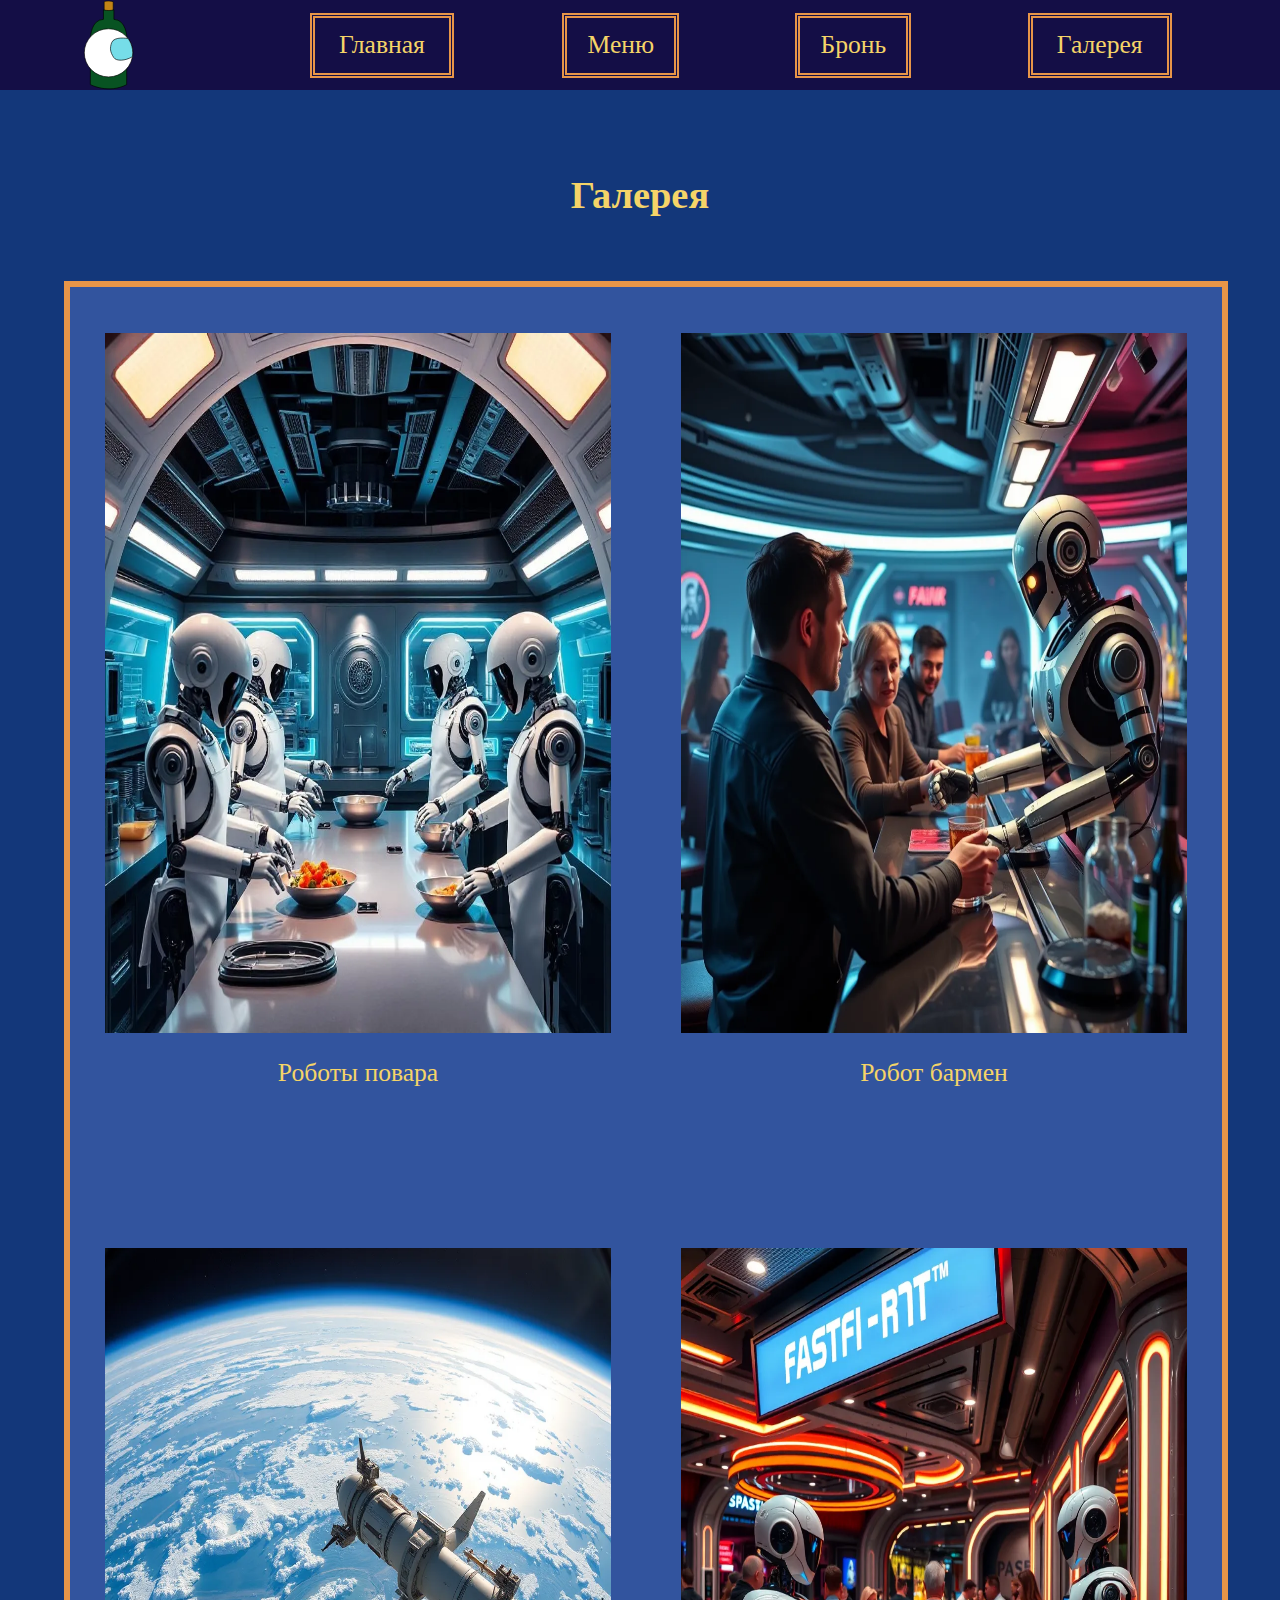
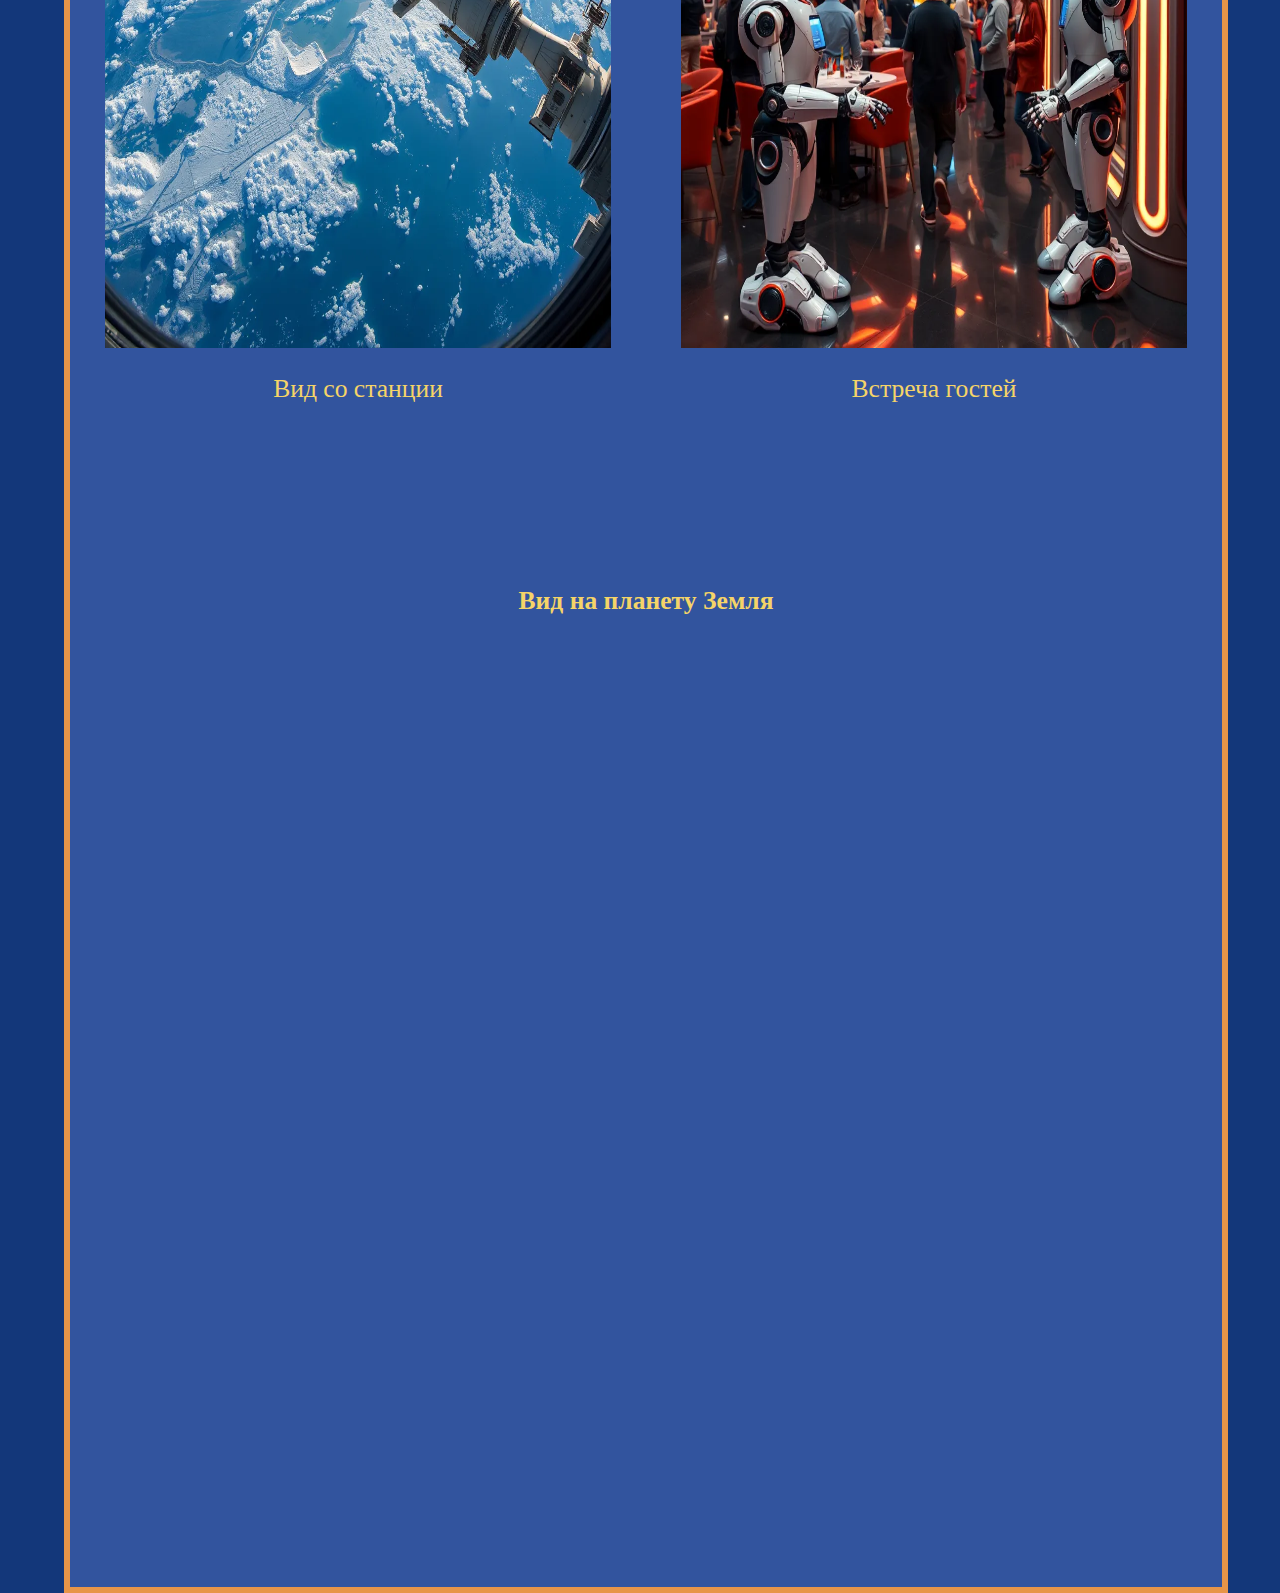
<file: gal.html>
<!DOCTYPE html>
<html>
    <head>
        <title>Space_Bar</title>
        <link rel="stylesheet" href="gal.css">
        <link rel="icon" href="лого.svg">
    </head>
    <body style="background-color:rgb(19, 55, 122)">
        <div class="shp">
            <img style="margin-left:6%" src="лого.svg">
            <div class="knop">
                <div>
                    <a href="index.html" class="gl">Главная</a>
                </div>
                <div>
                    <a href="menu.html" class="gl">Меню</a>
                </div>
                <div>
                    <a href="registr.html" class="gl">Бронь</a>
                </div>
                <div>
                    <a href="gal.html" class="gl">Галерея</a>
                </div>
            </div>
        </div>
        <div style="height:160px"></div>
        <h1 class="z">Галерея</h1>
        <div class="gal">
            <div style="margin-top:4%;width:100%;height:800px;display:flex;justify-content:space-around;">
                <div class="f">
                    <image style="width:100%;height:700px;" src="Галерея/image.webp"></image>
                    <p style="display:flex;justify-content:center;font-size:2vw;font-family:verdana black;color:rgb(245, 212, 104)">Роботы повара</p>
                </div>
                <div class="f">
                    <image style="width:100%;height:700px;" src="Галерея/image (1).webp"></image>
                    <p style="display:flex;justify-content:center;font-size:2vw;font-family:verdana black;color:rgb(245, 212, 104)">Робот бармен</p>
                </div>
            </div>
            <div style="margin-top:10%;width:100%;height:800px;display:flex;justify-content:space-around;">
                <div class="f">
                    <image style="width:100%;height:700px;" src="Галерея/image (2).webp"></image>
                    <p style="display:flex;justify-content:center;font-size:2vw;font-family:verdana black;color:rgb(245, 212, 104)">Вид со станции</p>
                </div>
                <div class="f">
                    <image style="width:100%;height:700px;" src="Галерея/image (3).webp"></image>
                    <p style="display:flex;justify-content:center;font-size:2vw;font-family:verdana black;color:rgb(245, 212, 104)">Встреча гостей</p>
                </div>
            </div>
            <h1 class="z_v">Вид на планету Земля</h1>
            <div class="v">
                <iframe
                  width="80%"
                  height="605"
                  src="https://rutube.ru/play/embed/393764c47ca7a93a718d711e2ce8f8fd"
                  frameBorder="0"
                  allow="clipboard-write; autoplay"
                  webkitAllowFullScreen
                  mozallowfullscreen
                  allowFullScreen
                ></iframe>
              </div>
        </div>
    </body>
</file>
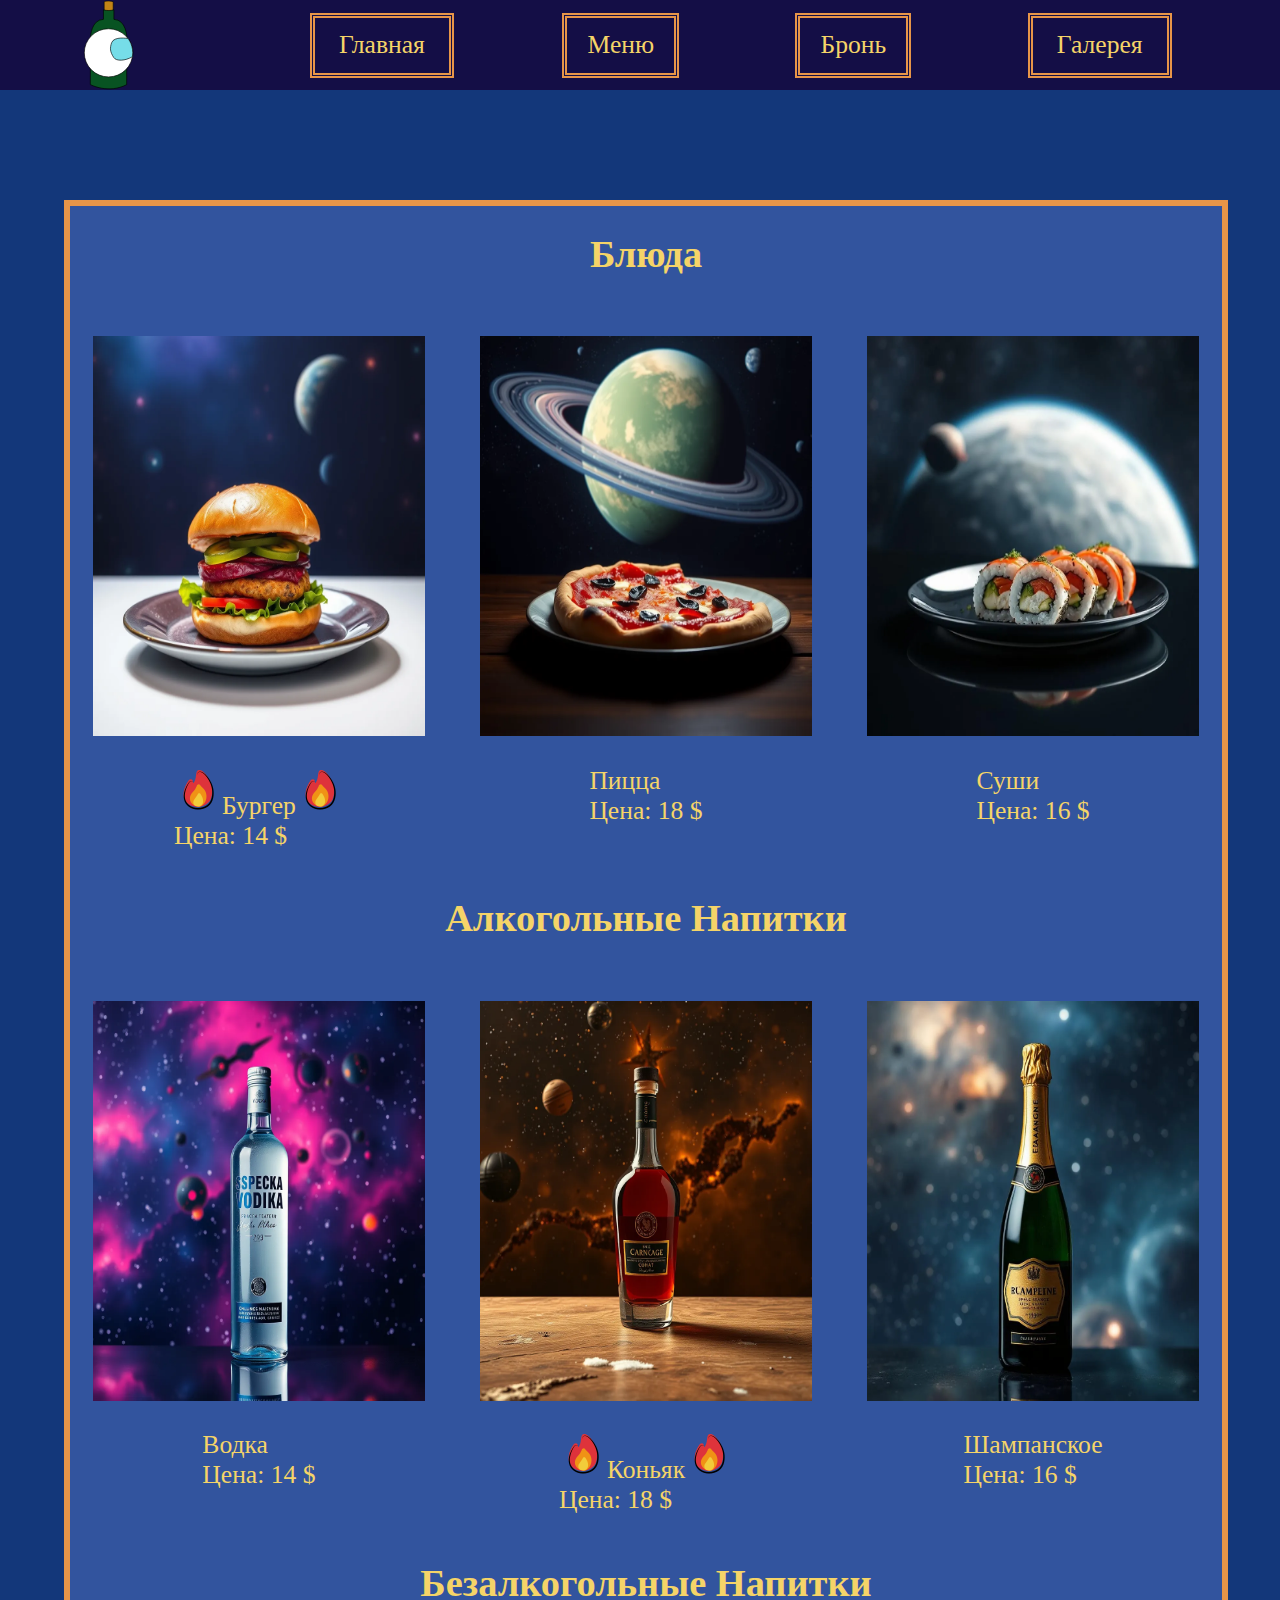
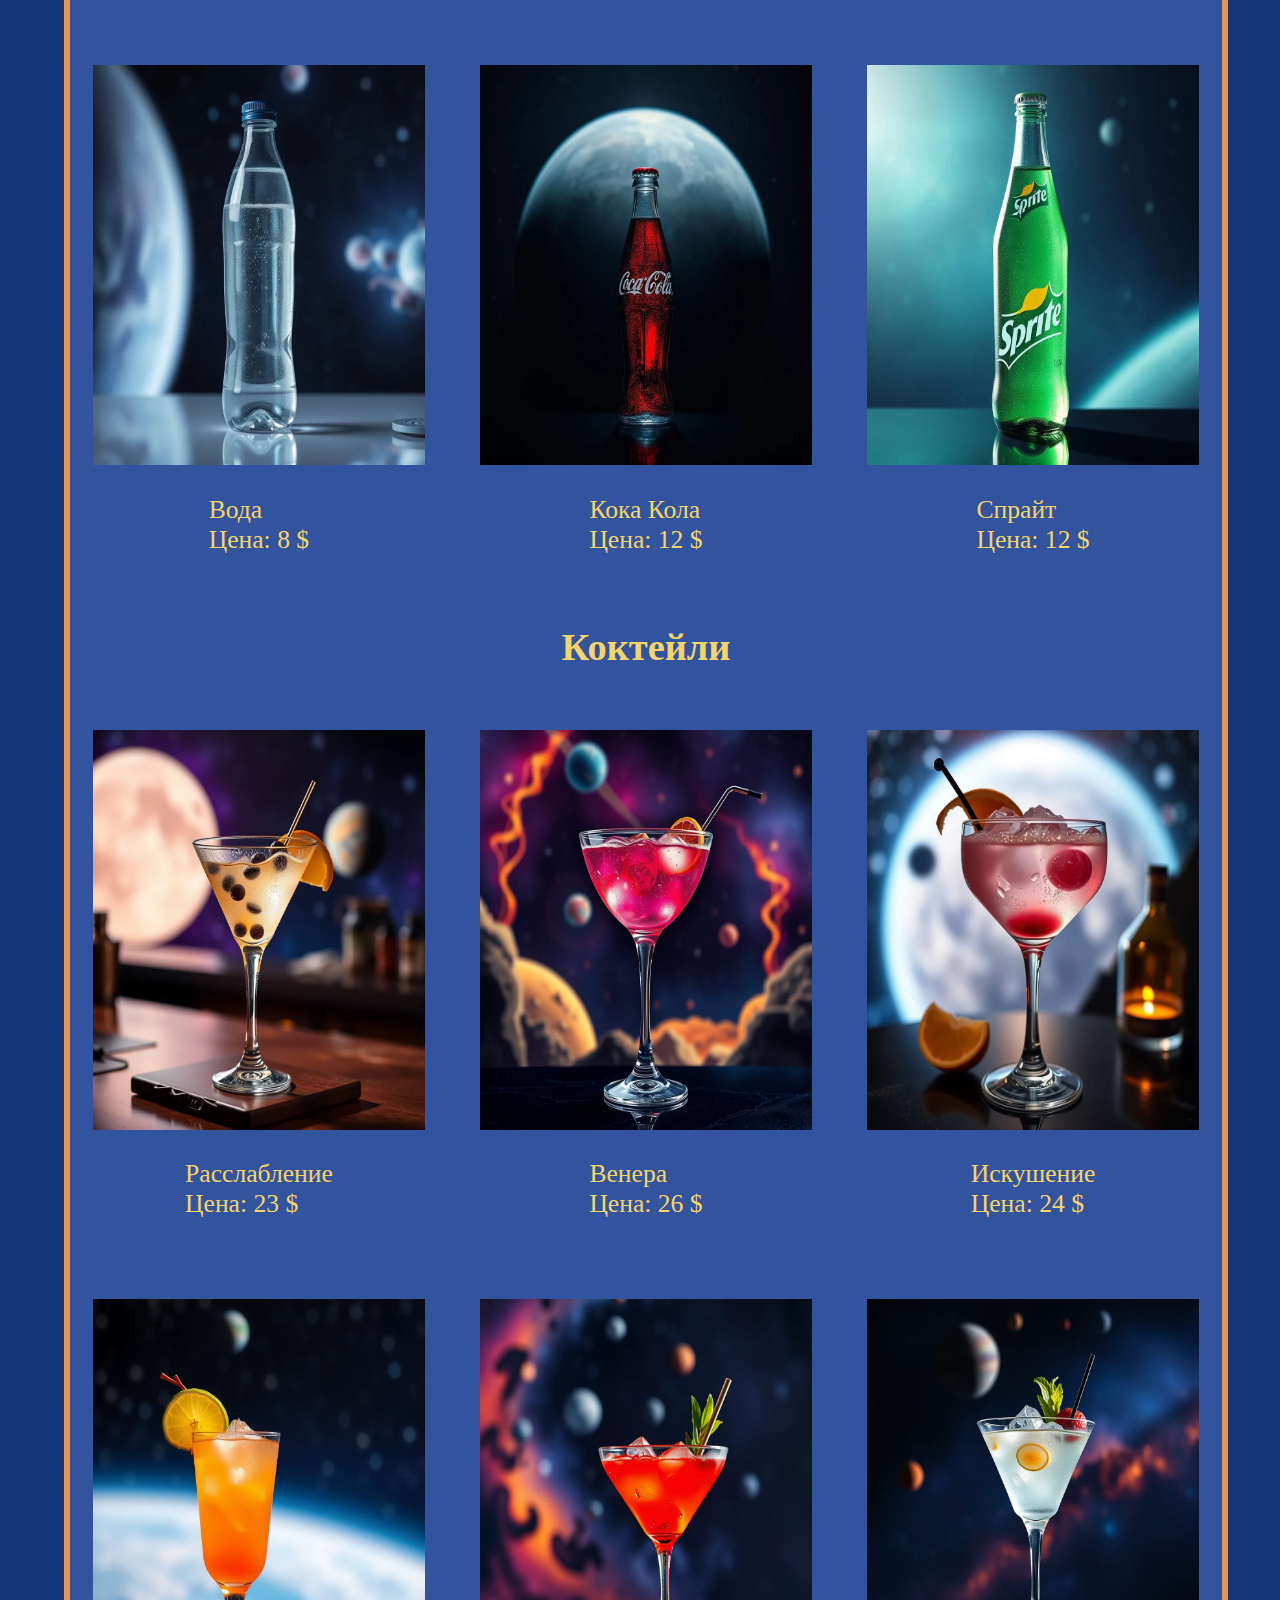
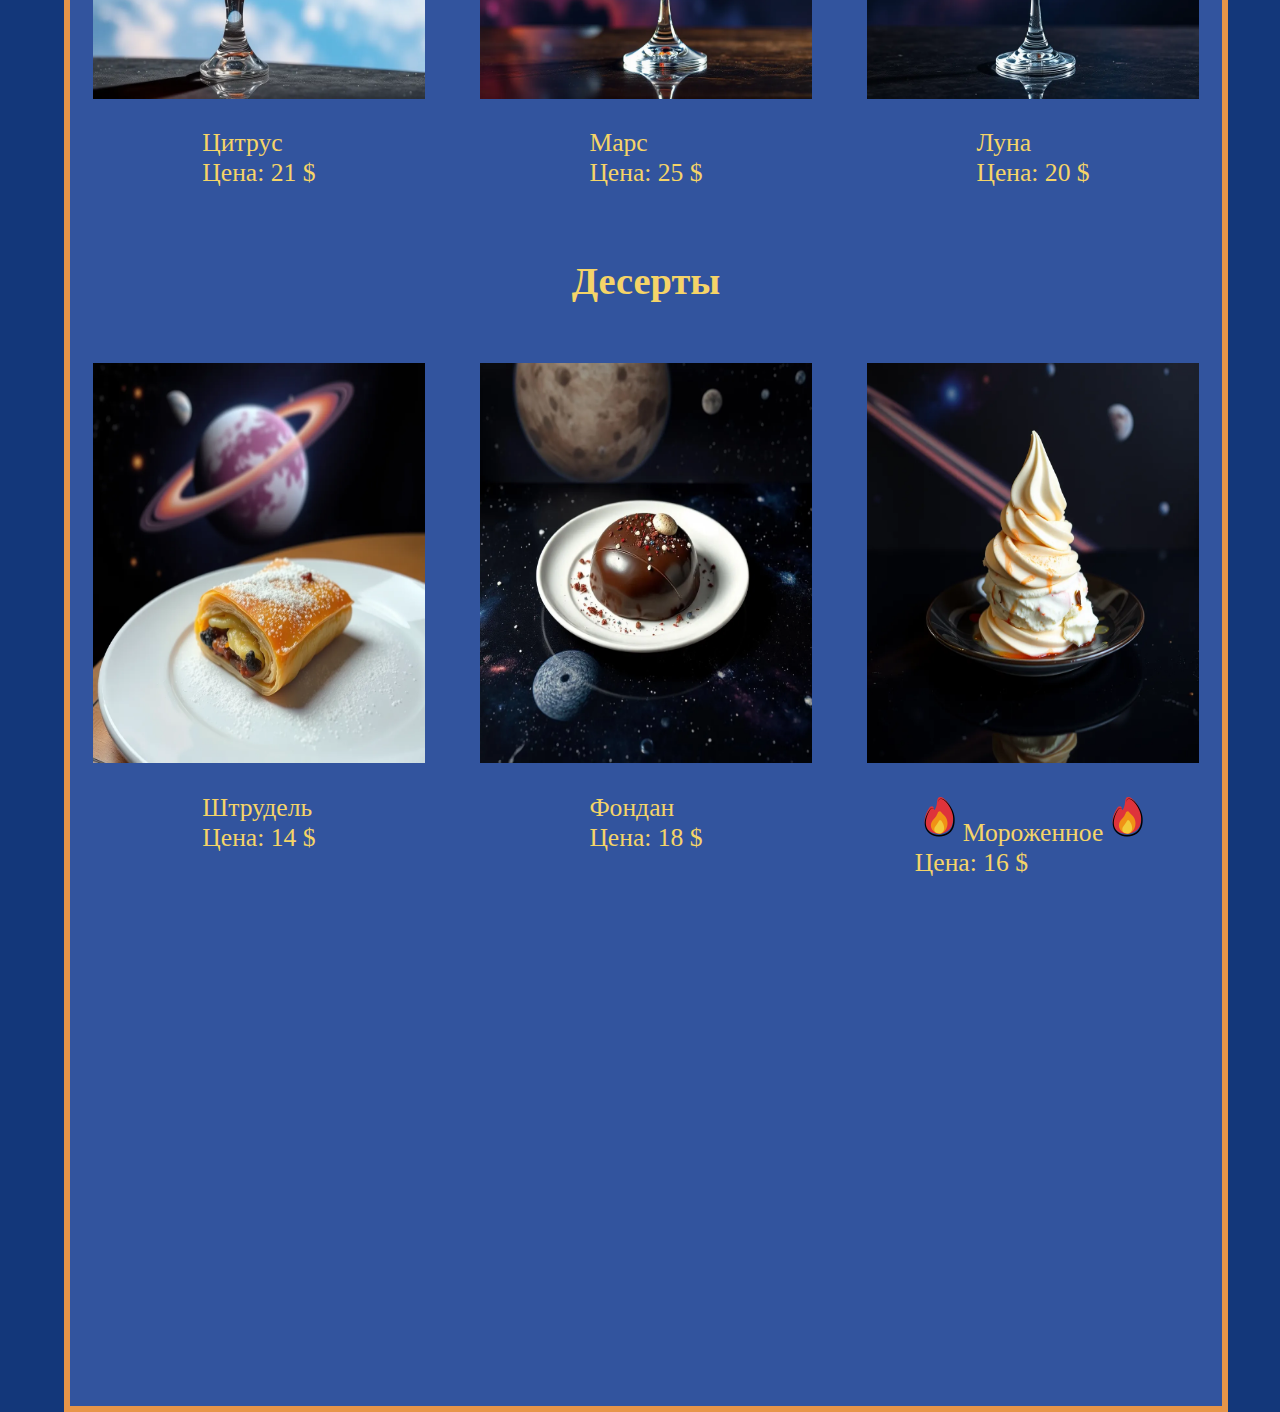
<file: menu.html>
<!DOCTYPE html>
<html>
    <head>
        <title>Space_Bar</title>
        <link rel="stylesheet" href="menu.css">
        <link rel="icon" href="лого.svg">
    </head>
    <body style="background-color:rgb(19, 55, 122)">
    
    
        <div class="shp">
            <img style="margin-left:6%" src="лого.svg">
            <div class="knop">
                <div>
                    <a href="index.html" class="gl">Главная</a>
                </div>
                <div>
                    <a href="menu.html" class="gl">Меню</a>
                </div>
                <div>
                    <a href="registr.html" class="gl">Бронь</a>
                </div>
                <div>
                    <a href="gal.html" class="gl">Галерея</a>
                </div>
            </div>
        </div>
        
        <div style="height:200px"></div>
        <div class="menu">
            <div class="m">
                <h1 style="font-size:3vw;font-family:verdana black;color:rgb(245, 212, 104);">Блюда</h1>
                <div style="margin-top:3%;margin-bottom:3%;float:left;width:96%;height:500px;display:flex;justify-content:space-between;">
                    <div style="float:left;width:30%;height:500px;">
                        <image style="width:100%;height:400px;" src="Блюда/image.webp"></image>
                        <p style="display:flex;justify-content:center;font-size:2vw;font-family:verdana black;color:rgb(245, 212, 104)">
                            <label><image class="l_b" src="icons8-огонь-48.png"></image>Бургер<image class="p_b" src="icons8-огонь-48.png"></image><br>Цена: 14 $</label>
                        </p>
                    </div>
                    <div style="float:left;width:30%;height:500px;">
                        <image style="width:100%;height:400px;" src="Блюда/image (1).webp"></image>
                        <p style="display:flex;justify-content:center;font-size:2vw;font-family:verdana black;color:rgb(245, 212, 104)">Пицца<br>Цена: 18 $</p></div>
                    <div style="float:left;width:30%;height:500px;">
                        <image style="width:100%;height:400px;" src="Блюда/image (2).webp"></image>
                        <p style="display:flex;justify-content:center;font-size:2vw;font-family:verdana black;color:rgb(245, 212, 104)">Суши<br>Цена: 16 $</p></div>
                </div>
                <h1 style="font-size:3vw;font-family:verdana black;color:rgb(245, 212, 104);">Алкогольные Напитки</h1>
                <div style="margin-top:3%;margin-bottom:3%;float:left;width:96%;height:500px;display:flex;justify-content:space-between;">
                    <div style="float:left;width:30%;height:500px;">
                        <image style="width:100%;height:400px;" src="Меню/image.webp"></image>
                        <p style="display:flex;justify-content:center;font-size:2vw;font-family:verdana black;color:rgb(245, 212, 104)">Водка<br>Цена: 14 $</p>
                    </div>
                    <div style="float:left;width:30%;height:500px;">
                        <image style="width:100%;height:400px;" src="Меню/image (1).webp"></image>
                        <p style="display:flex;justify-content:center;font-size:2vw;font-family:verdana black;color:rgb(245, 212, 104)">
                            <label><image class="l" src="icons8-огонь-48.png"></image>Коньяк<image class="p" src="icons8-огонь-48.png"></image><br>Цена: 18 $</label>
                        </p>
                    </div>
                    <div style="float:left;width:30%;height:500px;">
                        <image style="width:100%;height:400px;" src="Меню/image (9).webp"></image>
                        <p style="display:flex;justify-content:center;font-size:2vw;font-family:verdana black;color:rgb(245, 212, 104)">Шампанское<br>Цена: 16 $</p></div>
                </div>
                <h1 style="font-size:3vw;font-family:verdana black;color:rgb(245, 212, 104);">Безалкогольные Напитки</h1>
                <div style="margin-top:3%;margin-bottom:3%;float:left;width:96%;height:500px;display:flex;justify-content:space-between;">
                    <div style="float:left;width:30%;height:500px;">
                        <image style="width:100%;height:400px;" src="Меню/image (2).webp"></image>
                        <p style="display:flex;justify-content:center;font-size:2vw;font-family:verdana black;color:rgb(245, 212, 104)">Вода<br>Цена: 8 $</p>
                    </div>
                    <div style="float:left;width:30%;height:500px;">
                        <image style="width:100%;height:400px;" src="Меню/image (10).webp"></image>
                        <p style="display:flex;justify-content:center;font-size:2vw;font-family:verdana black;color:rgb(245, 212, 104)">Кока Кола<br>Цена: 12 $</p></div>
                    <div style="float:left;width:30%;height:500px;">
                        <image style="width:100%;height:400px;" src="Меню/image (11).webp"></image>
                        <p style="display:flex;justify-content:center;font-size:2vw;font-family:verdana black;color:rgb(245, 212, 104)">Спрайт<br>Цена: 12 $</p></div>
                </div>
                <h1 style="font-size:3vw;font-family:verdana black;color:rgb(245, 212, 104);">Коктейли</h1>
                <div style="margin-top:3%;margin-bottom:3%;float:left;width:96%;height:500px;display:flex;justify-content:space-between;">
                    <div style="float:left;width:30%;height:500px;">
                        <image style="width:100%;height:400px;" src="Меню/image (3).webp"></image>
                        <p style="display:flex;justify-content:center;font-size:2vw;font-family:verdana black;color:rgb(245, 212, 104)">Расслабление<br>Цена: 23 $</p>
                    </div>
                    <div style="float:left;width:30%;height:500px;">
                        <image style="width:100%;height:400px;" src="Меню/image (4).webp"></image>
                        <p style="display:flex;justify-content:center;font-size:2vw;font-family:verdana black;color:rgb(245, 212, 104)">Венера<br>Цена: 26 $</p></div>
                    <div style="float:left;width:30%;height:500px;">
                        <image style="width:100%;height:400px;" src="Меню/image (5).webp"></image>
                        <p style="display:flex;justify-content:center;font-size:2vw;font-family:verdana black;color:rgb(245, 212, 104)">Искушение<br>Цена: 24 $</p></div>
                </div>
                <div style="margin-top:3%;margin-bottom:3%;float:left;width:96%;height:500px;display:flex;justify-content:space-between;">
                    <div style="float:left;width:30%;height:500px;">
                        <image style="width:100%;height:400px;" src="Меню/image (6).webp"></image>
                        <p style="display:flex;justify-content:center;font-size:2vw;font-family:verdana black;color:rgb(245, 212, 104)">Цитрус<br>Цена: 21 $</p>
                    </div>
                    <div style="float:left;width:30%;height:500px;">
                        <image style="width:100%;height:400px;" src="Меню/image (7).webp"></image>
                        <p style="display:flex;justify-content:center;font-size:2vw;font-family:verdana black;color:rgb(245, 212, 104)">Марс<br>Цена: 25 $</p></div>
                    <div style="float:left;width:30%;height:500px;">
                        <image style="width:100%;height:400px;" src="Меню/image (8).webp"></image>
                        <p style="display:flex;justify-content:center;font-size:2vw;font-family:verdana black;color:rgb(245, 212, 104)">Луна<br>Цена: 20 $</p></div>
                </div>
                <h1 style="font-size:3vw;font-family:verdana black;color:rgb(245, 212, 104);">Десерты</h1>
                <div style="margin-top:3%;margin-bottom:3%;float:left;width:96%;height:500px;display:flex;justify-content:space-between;">
                    <div style="float:left;width:30%;height:500px;">
                        <image style="width:100%;height:400px;" src="Блюда/image (3).webp"></image>
                        <p style="display:flex;justify-content:center;font-size:2vw;font-family:verdana black;color:rgb(245, 212, 104)">Штрудель<br>Цена: 14 $</p>
                    </div>
                    <div style="float:left;width:30%;height:500px;">
                        <image style="width:100%;height:400px;" src="Блюда/image (4).webp"></image>
                        <p style="display:flex;justify-content:center;font-size:2vw;font-family:verdana black;color:rgb(245, 212, 104)">Фондан<br>Цена: 18 $</p></div>
                    <div style="float:left;width:30%;height:500px;">
                        <image style="width:100%;height:400px;" src="Блюда/image (5).webp"></image>
                        <p style="display:flex;justify-content:center;font-size:2vw;font-family:verdana black;color:rgb(245, 212, 104)">
                            <label><image class="l_d" src="icons8-огонь-48.png"></image>Мороженное<image class="p_d" src="icons8-огонь-48.png"></image><br>Цена: 16 $</label>
                        </p>
                    </div>
                </div>
            </div>
        </div>
    </body>
</file>
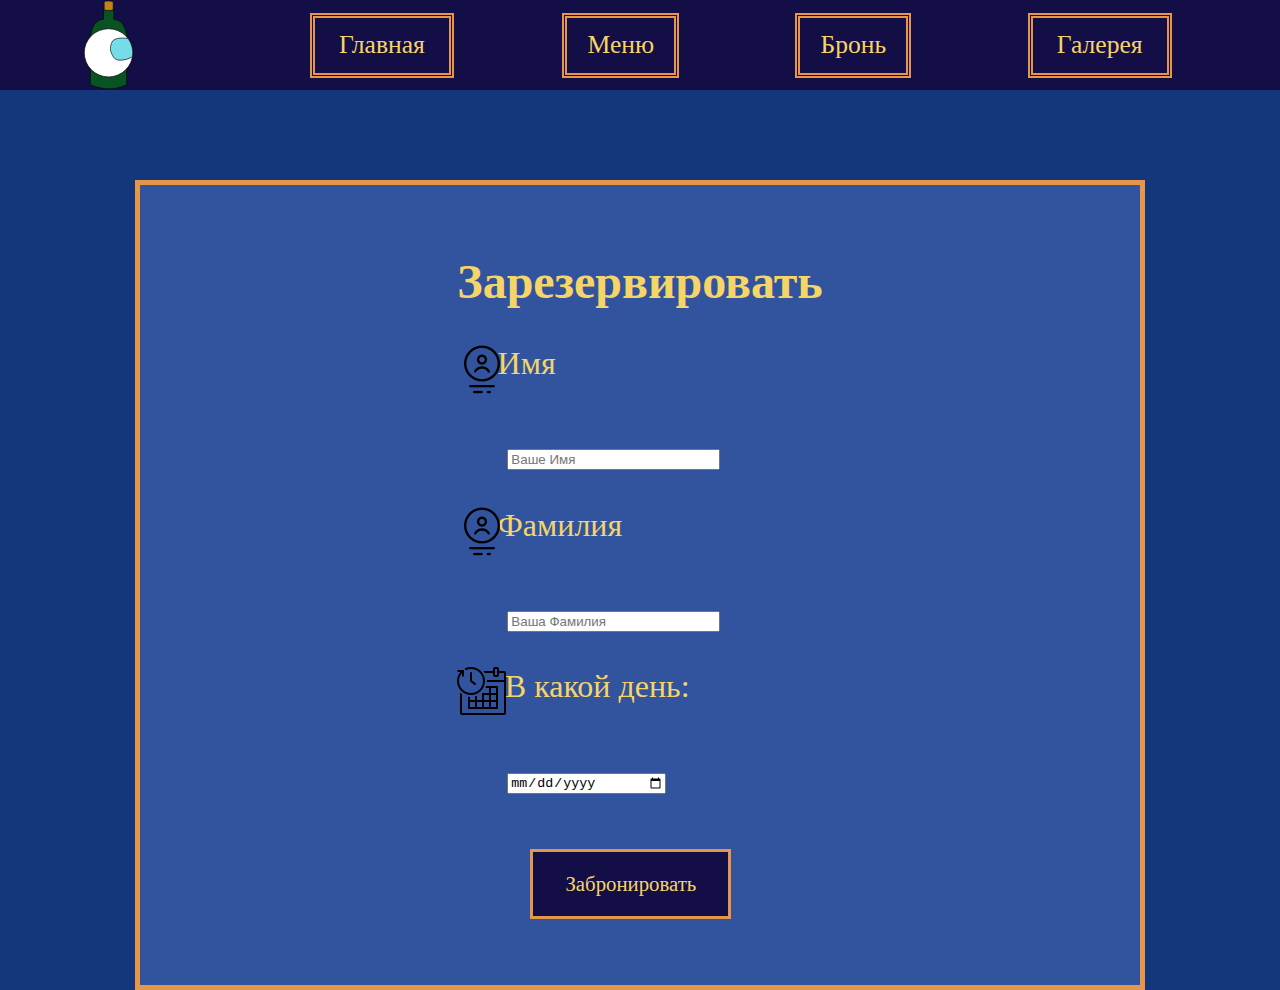
<file: registr.html>
<!DOCTYPE html>
<html>
    <head>
        <title>Registration</title>
        <link rel="stylesheet" href="registr.css">
        <link rel="icon" href="лого.svg">
    </head>
    <body style="background-color:rgb(19, 55, 122)">
        <div class="shp">
            <img style="margin-left:6%" src="лого.svg">
            <div class="knop">
                <div>
                    <a href="index.html" class="gl">Главная</a>
                </div>
                <div>
                    <a href="menu.html" class="gl">Меню</a>
                </div>
                <div>
                    <a href="registr.html" class="gl">Бронь</a>
                </div>
                <div>
                    <a href="gal.html" class="gl">Галерея</a>
                </div>
            </div>
        </div>
        <div style="height:180px"></div>
        <div class="rasp">
        <div class="reg">
            <div>
                <form action="https://vk.com/">
                    <h1 style="font-size:300%;font-family:verdana black;color:rgb(245, 212, 104);">Зарезервировать</h1>
                    <p style="margin-left:11%;margin-top:10%;font-size:200%;font-family:verdana black;color:rgb(245, 212, 104);">Имя</p>
                    <label><image class="name" src="icons8-имя-50.png"></image><input type="text" style="width:16vw" placeholder="Ваше Имя"></label>
                    <br>
                    <p style="margin-left:11%;margin-top:10%;font-size:200%;font-family:verdana black;color:rgb(245, 212, 104);">Фамилия</p>
                    <label><image class="surname" src="icons8-имя-50.png"></image><input type="password" style="width:16vw" placeholder="Ваша Фамилия"></label>
                    <br>
                    <p style="margin-left:13%;margin-top:10%;font-size:200%;font-family:verdana black;color:rgb(245, 212, 104);">В какой день:</p>
                    <label><image class="dat" src="icons8-время-вышло-50.png"></image><input style="margin-top:2%;width:12vw;" type="date"></label>
                    <br>
                    <input type="submit" class="but" value="Забронировать">
                </form>
            </div>
        </div>
        </div>
    </body>
</file>
<file: gal.css>
body{margin:0 auto}
.shp{
    display:flex;
    justify-content:flex-start;
    width:100%;
    height:90px;
    background-color:rgb(20, 14, 70);
    position:fixed;
}
.knop{
    width:90%;
    margin-left:1%;
    margin-top:0%;
    display:flex;
    justify-content:space-evenly;
    align-items:center;
    font-family:verdana black;
}
.gl{
    display:flex;
    justify-content:center;
    align-items:center;
    width:140%;
    height:55px;
    border:5px double rgb(231, 149, 72);
    text-decoration:none;
    background-color:rgb(20, 14, 70);
    color:rgb(245, 212, 104);
    font-size:2vw;
}
.gal{
    margin-left:5%;
    width:90%;
    height:2900px;
    border:6px solid rgb(231, 149, 72);
    background-color:rgb(50, 84, 158);
}
.z{
    margin-top:1%;
    margin-bottom:5%;
    font-size:3vw;
    display:flex;
    justify-content:center;
    font-family:verdana black;
    color:rgb(245, 212, 104);
}
.z_v{
    margin-top:12%;
    margin-bottom:-10%;
    font-size:2vw;
    display:flex;
    justify-content:center;
    font-family:verdana black;
    color:rgb(245, 212, 104);
}
.f{
    width:44%;
    height:800px;
    float:left;
    display:flex;
    justify-content:flex-start;
    flex-direction:column;
}
.v{
    margin-top:12%;
    display:flex;
    justify-content:center;
}
</file>
<file: menu.css>
body{margin:0 auto}
.shp{
    display:flex;
    justify-content:flex-start;
    width:100%;
    height:90px;
    background-color:rgb(20, 14, 70);
    position:fixed;
}
.knop{
    width:90%;
    margin-left:1%;
    margin-top:0%;
    display:flex;
    justify-content:space-evenly;
    align-items:center;
    font-family:verdana black;
}
.gl{
    display:flex;
    justify-content:center;
    align-items:center;
    width:140%;
    height:55px;
    border:5px double rgb(231, 149, 72);
    text-decoration:none;
    background-color:rgb(20, 14, 70);
    color:rgb(245, 212, 104);
    font-size:2vw;
}
.menu{
    margin-left:5%;
    width:90%;
    height:4400px;
    border:6px solid rgb(231, 149, 72);
    background-color:rgb(50, 84, 158);
}
.m{
    width:100%;
    height:990px;
    display:flex;
    justify-content:center;
    flex-wrap:wrap;
}
.l{
    height:48px;
    width:48px;
    position:relative;
    left:0px;
    top:0px;
}
.p{
    height:48px;
    width:48px;
    position:relative;
    left:0px;
    top:0px;
}
.l_b{
    height:48px;
    width:48px;
    position:relative;
    left:0px;
    top:0px;
}
.p_b{
    height:48px;
    width:48px;
    position:relative;
    left:0px;
    top:0px;
}
.l_d{
    height:48px;
    width:48px;
    position:relative;
    left:0px;
    top:0px;
}
.p_d{
    height:48px;
    width:48px;
    position:relative;
    left:0px;
    top:0px;
}
</file>
<file: registr.css>
body{margin:0 auto}
.shp{
    display:flex;
    justify-content:flex-start;
    width:100%;
    height:90px;
    background-color:rgb(20, 14, 70);
    position:fixed;
}
.knop{
    width:90%;
    margin-left:1%;
    margin-top:0%;
    display:flex;
    justify-content:space-evenly;
    align-items:center;
    font-family:verdana black;
}
.gl{
    display:flex;
    justify-content:center;
    align-items:center;
    width:140%;
    height:55px;
    border:5px double rgb(231, 149, 72);
    text-decoration:none;
    background-color:rgb(20, 14, 70);
    color:rgb(245, 212, 104);
    font-size:2vw;
}
.rasp{
    display:flex;
    justify-content:center;
}
.reg{
    width:1000px;
    height:800px;
    border:5px solid rgb(231, 149, 72);
    font-family:verdana black; 
    display:flex;
    justify-content:center;
    align-items:center;
    background-color:rgb(50, 84, 158);
}
.but{
    margin-left:20%;
    margin-top:15%;
    margin-bottom:8%;
    width:55%;
    height:70px;
    font-size:130%;
    font-family:verdana black;
    color:rgb(245, 212, 104);
    background-color:rgb(20, 14, 70);
    border:3px solid rgb(231, 149, 72);
}
.name{
    position:relative;
    left:0px;
    bottom:70px;
}
.surname{
    position:relative;
    left:0px;
    bottom:70px;
}
.dat{
    position:relative;
    left:0px;
    bottom:70px;
}
</file>
